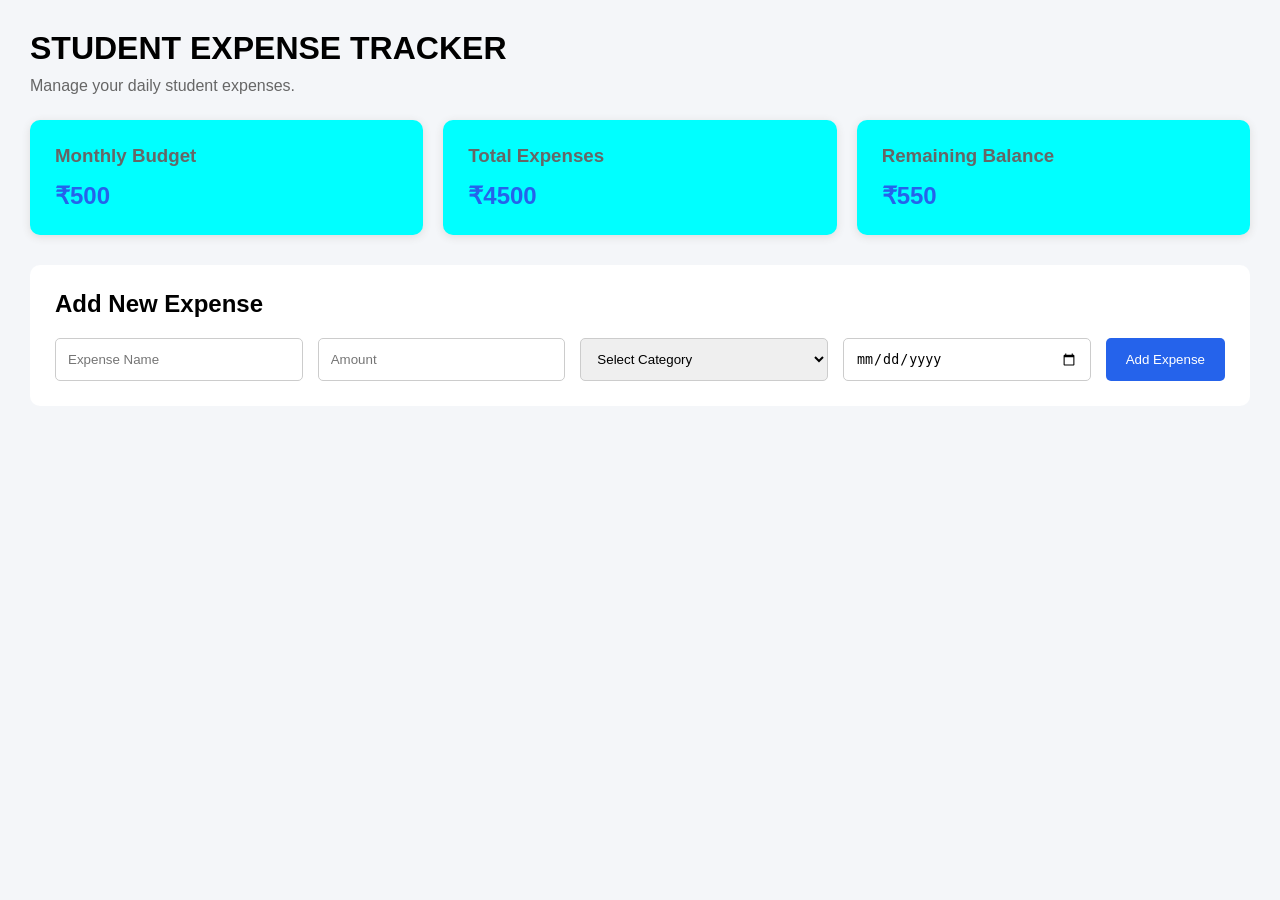
<file: index.html>
<!DOCTYPE html>
<html>
<head>
    <title>web-development-assignment</title>
    <link rel="stylesheet" href="style.css">
</head>
<body>

    <div class="container">

        <div class="main">

            <h1><B>STUDENT EXPENSE TRACKER</B></h1>
            <p>Manage your daily student expenses.</p>

            <div class="cards">

                <div class="card">
                    <h3>Monthly Budget</h3>
                    <h2>₹500</h2>
                </div>

                <div class="card">
                    <h3>Total Expenses</h3>
                    <h2>₹4500</h2>
                </div>

                <div class="card">
                    <h3>Remaining Balance</h3>
                    <h2>₹550</h2>
                </div>

            </div>
            <div class="expense-box">

                <h2>Add New Expense</h2>

                <form>
                    <input type="text" placeholder="Expense Name">

                    <input type="number" placeholder="Amount">

                    <select>
                        <option>Select Category</option>
                        <option>Food</option>
                        <option>Travel</option>
                        <option>Books</option>
                        <option>Shopping</option>
                    </select>

                    <input type="date">

                    <button type="button">Add Expense</button>
                </form>

            </div>
                    
        </div>

    </div>
    <script src="script.js"></script>
</body>
</html>
</file>
<file: style.css>
* {
    margin: 0;
    padding: 0;
    box-sizing: border-box;
}

body {
    font-family: Arial, sans-serif;
    background-color: #f4f6f9;
}
.container {
    display: flex;
}
.main {
    flex: 1;
    padding: 30px;
}

.main h1 {
    margin-bottom: 10px;
}

.main p {
    color: #666;
    margin-bottom: 25px;
}
.cards {
    display: flex;
    gap: 20px;
    margin-bottom: 30px;
}

.card {
    background-color: aqua;
    padding: 25px;
    border-radius: 10px;
    flex: 1;
    box-shadow: 0 2px 8px #ddd;
}

.card h3 {
    color: #666;
    margin-bottom: 15px;
}

.card h2 {
    color: #2563eb;
}

.expense-box {
    background-color: white;
    padding: 25px;
    border-radius: 10px;
    margin-bottom: 30px;
}

.expense-box h2 {
    margin-bottom: 20px;
}

form {
    display: flex;
    gap: 15px;
}

input, select {
    padding: 12px;
    border: 1px solid #ccc;
    border-radius: 5px;
    flex: 1;
}

button {
    background-color: #2563eb;
    color: white;
    border: none;
    padding: 12px 20px;
    border-radius: 5px;
    cursor: pointer;
}
</file>
